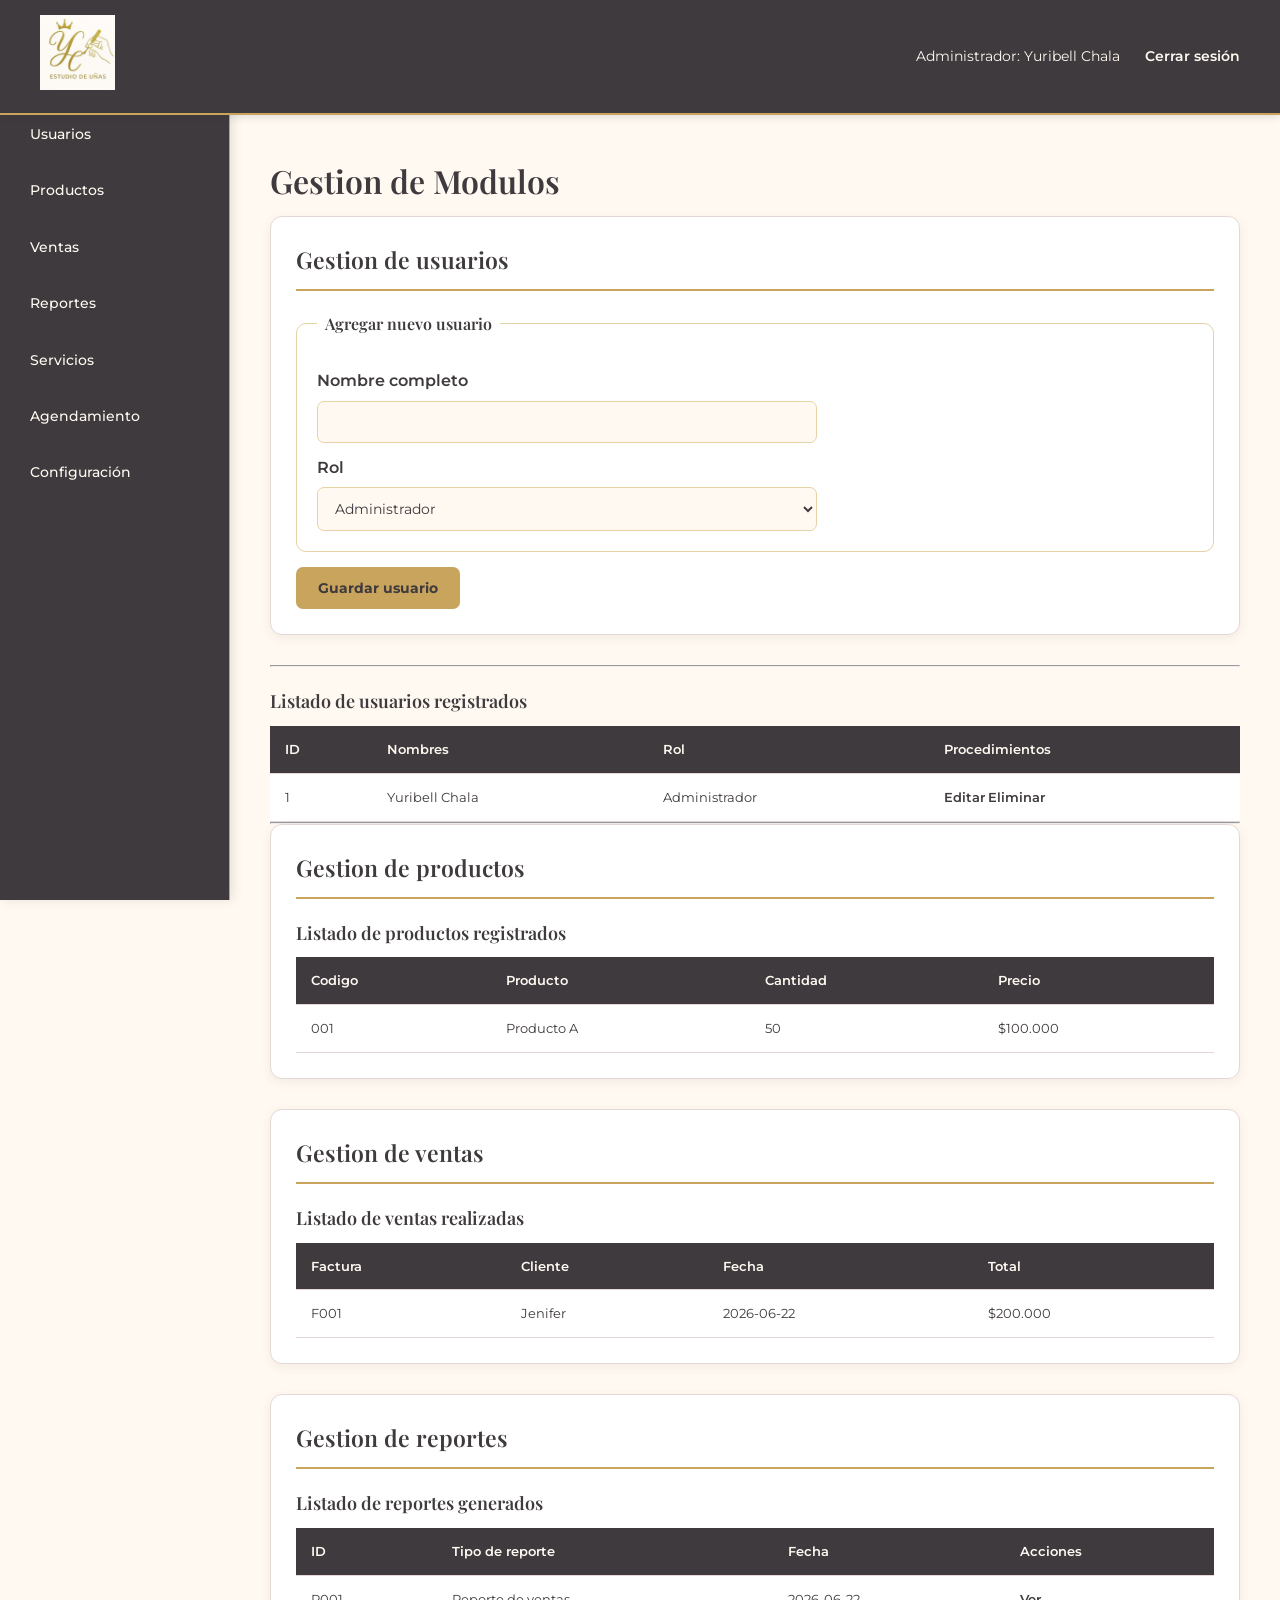
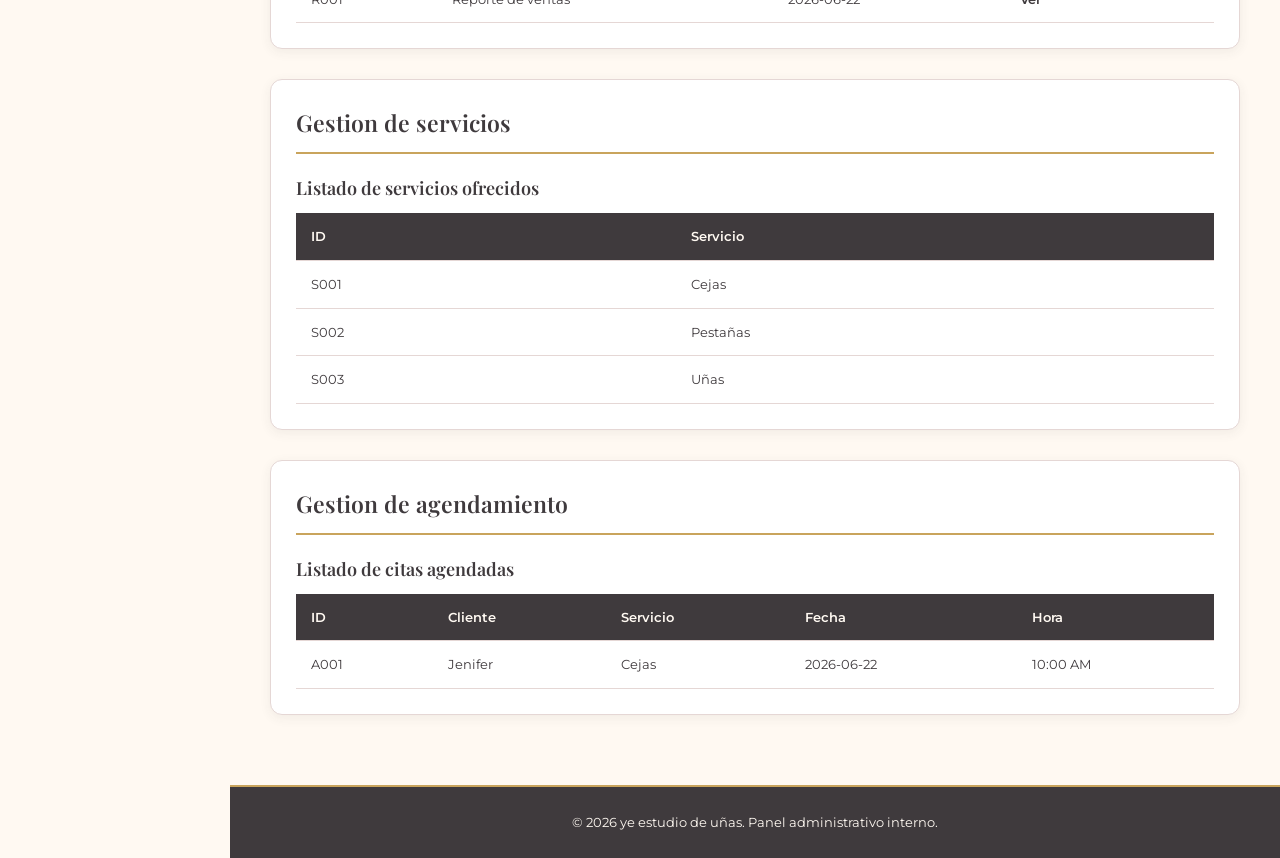
<file: admin.html>
<!DOCTYPE html>
<html lang="es">
<head>
    <meta charset="UTF-8">
    <meta name="viewport" content="width=device-width, initial-scale=1.0">
    <title>Panel Administrativo</title>
    <link rel="stylesheet" href="styles/style.css">
</head>
<body>

    <!--======= BARRA SUPERIOR ======-->
    <header>
        <a href="index.html">
            <img src="assets/images/logo.png" alt="Logo de la empresa" class="logo">
        </a>
        <nav aria-label="Cuenta de usuario">
            <ul>
                <li>Administrador: Yuribell Chala</li>
                <li><a href="login.html">Cerrar sesión</a></li>
            </ul>
        </nav>

    </header>
    <hr>

    <!--======= BARRA LATERAL DE MODULOS ======-->
    <aside arial-label="Menu de administracion">
    <nav aria-label="Modulos del sistema">
        <ul>
            <li><a href="#modulo-usuarios">Usuarios</a></li>
            <li><a href="#modulo-productos">Productos</a></li>
            <li><a href="#modulo-ventas">Ventas</a></li>
            <li><a href="#modulo-reportes">Reportes</a></li>
            <li><a href="#modulo-servicios">Servicios</a></li>
            <li><a href="#modulo-agendamiento">Agendamiento</a></li>
            <li><a href="#modulo-configuracion">Configuración</a></li>
        </ul>
    </nav>
    </aside>
    <hr>
    <!--======= CONTENIDO PRINCIPAL ======-->
    <main>
        <h1>Gestion de Modulos</h1>
        <section id="modulo-usuarios" arial-labelledby="titulo-modulo-usuarios">
            <h2 id="titulo-usuarios">Gestion de usuarios</h2>

        <form action="#" method="post">
            <fieldset>
                <legend>Agregar nuevo usuario</legend>
                <div>
                    <label for="nombre-usuario">Nombre completo</label>
                    <input type="text" id="nombre-usuario" name="nombre-usuario" required>
                </div>
                <div>
                    <label for="rol-cliente">Rol</label>
                    <select id="rol-cliente" name="rol-cliente" required>
                        <option value="admin">Administrador</option>
                        <option value="user">cliente</option>
                    </select>
                </div>
            </fieldset>
            <button type="submit">Guardar usuario</button>
        </form>
        </section>
        
        <hr>
        <!-- Tabla de datos -->
         <table>
            <caption>Listado de usuarios registrados</caption>
            <thead>
                <tr>
                    <th scope="col">ID</th>
                    <th scope="col">Nombres</th>
                    <th scope="col">Rol</th>
                    <th scope="col">Procedimientos</th>
                </tr>
            </thead>
            <tbody>
                <tr>
                    <td>1</td>
                    <td>Yuribell Chala</td>
                    <td>Administrador</td>
                    <td><a href="#">Editar</a> <a href="#">Eliminar</a></td>
                </tr>
            </tbody>
         </table>
        </section>
        
        <hr>
        <section id="modulo-Productos" arial-labelledby="titulo-modulo-productos">
            <h2 id="titulo-productos">Gestion de productos</h2>
            <table>
                <caption>Listado de productos registrados</caption>
                <thead>
                    <tr>
                        <th scope="col">Codigo</th>
                        <th scope="col">Producto</th>
                        <th scope="col">Cantidad</th>
                        <th scope="col">Precio</th>
                    </tr>
                </thead>
                <tbody>
                    <tr>
                        <td>001</td>
                        <td>Producto A</td>
                        <td>50</td>
                        <td>$100.000</td>
                    </tr>
                </tbody>
            </table>
        </section>
        <section id="modulo-ventas" arial-labelledby="titulo-modulo-ventas">
            <h2 id="titulo-ventas">Gestion de ventas</h2>
            <table>
                <caption>Listado de ventas realizadas</caption>
                <thead>
                    <tr> 
                        <th scope="col">Factura</th>
                        <th scope="col">Cliente</th>
                        <th scope="col">Fecha</th>
                        <th scope="col">Total</th>
                    </tr>
                </thead>
                <tbody>
                    <tr> 
                        <td>F001</td>
                        <td>Jenifer</td>
                        <td>2026-06-22</td>
                        <td>$200.000</td>
                    </tr>
                </tbody>
            </table>
        </section>
        <section id="modulo-reportes" arial-labelledby="titulo-modulo-reportes">
            <h2 id="titulo-reportes">Gestion de reportes</h2>
            <table>
                <caption>Listado de reportes generados</caption>
                <thead>
                    <tr> 
                        <th scope="col">ID</th>
                        <th scope="col">Tipo de reporte</th>
                        <th scope="col">Fecha</th>
                        <th scope="col">Acciones</th>
                    </tr>
                </thead>
                <tbody>
                    <tr> 
                        <td>R001</td>
                        <td>Reporte de ventas</td>
                        <td>2026-06-22</td>
                        <td><a href="#">Ver</a></td>
                    </tr>
                </tbody>
            </table>
        </section>
        <section id="modulo-servicios" arial-labelledby="titulo-modulo-servicios">
            <h2 id="titulo-servicios">Gestion de servicios</h2>
            <table>
                <caption>Listado de servicios ofrecidos</caption>
                <thead>
                    <tr> 
                        <th scope="col">ID</th>
                        <th scope="col">Servicio</th>
                    </tr>
                </thead>
                <tbody>
                    <tr> 
                        <td>S001</td>
                        <td>Cejas</td>
                    </tr>
                    <tr> 
                        <td>S002</td>
                        <td>Pestañas</td>
                    </tr>
                    <tr> 
                        <td>S003</td>
                        <td>Uñas</td>
                    </tr>
                </tbody>
            </table>
        </section>
        <section id="modulo-agendamiento" arial-labelledby="titulo-modulo-agendamiento">
            <h2 id="titulo-agendamiento">Gestion de agendamiento</h2>
            <table>
                <caption>Listado de citas agendadas</caption>
                <thead>
                    <tr> 
                        <th scope="col">ID</th>
                        <th scope="col">Cliente</th>
                        <th scope="col">Servicio</th>
                        <th scope="col">Fecha</th>
                        <th scope="col">Hora</th>
                    </tr>
                </thead>
                <tbody>
                    <tr> 
                        <td>A001</td>
                        <td>Jenifer</td>
                        <td>Cejas</td>
                        <td>2026-06-22</td>
                        <td>10:00 AM</td>
                    </tr>
                </tbody>
            </table>
        </section>   
   
    </main>
    <footer>
        <p>&copy; 2026 ye estudio de uñas. Panel administrativo interno. </p>
    </footer>

    
</body>
</html>
</file>
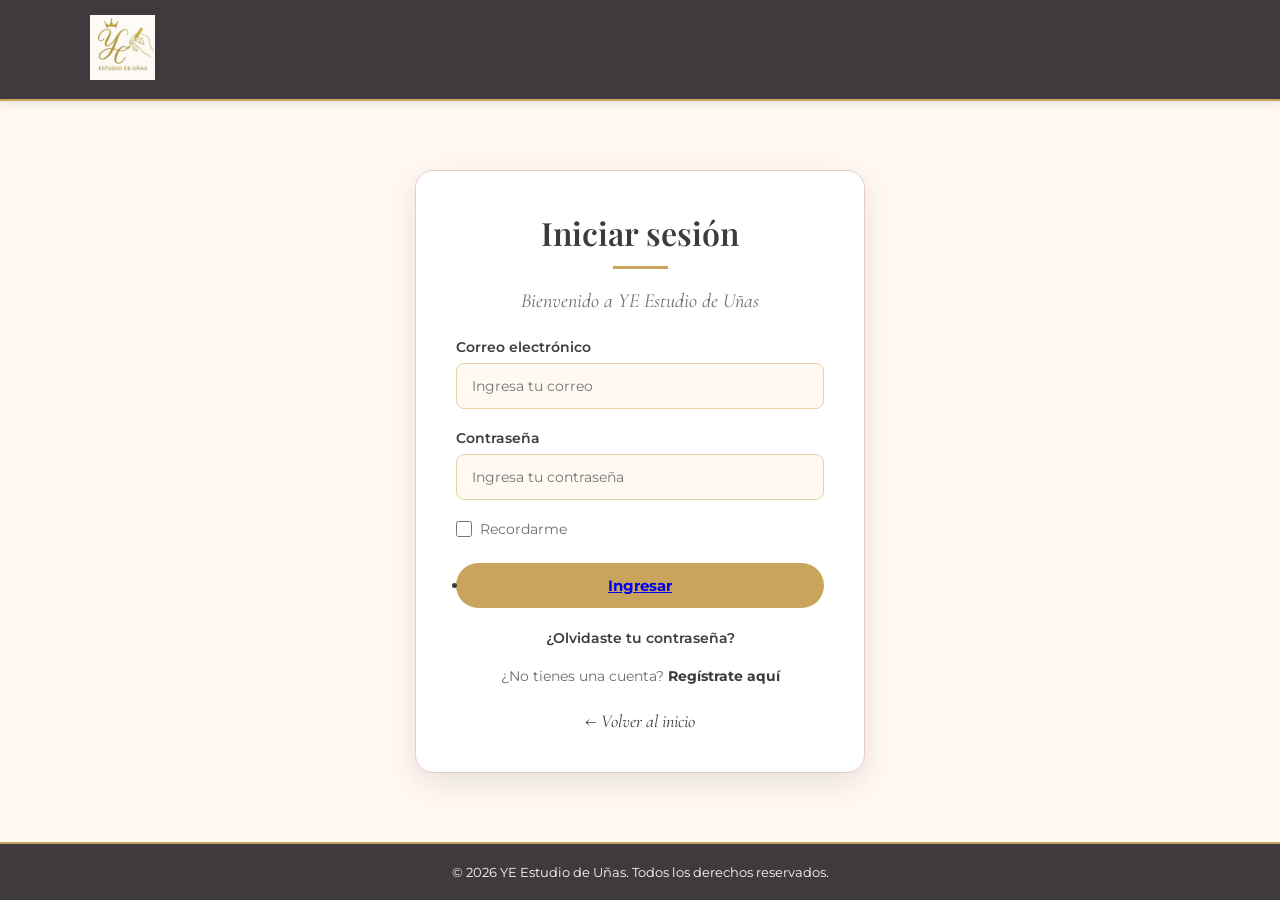
<file: login.html>
<!DOCTYPE html>
<html lang="es">

<head>

    <meta charset="UTF-8">

    <meta name="viewport" content="width=device-width, initial-scale=1.0">

    <meta name="description"
          content="Inicio de sesión de YE Estudio de Uñas">

    <title>Iniciar sesión | YE Estudio de Uñas</title>

    <link rel="stylesheet" href="styles/stylel.css">

</head>


<body>

    <!-- ===== ENCABEZADO ===== -->

    <header class="login-header">

        <a href="index.html">

            <img
                src="assets/images/logo.png"
                alt="Logo YE Estudio de Uñas"
                class="login-logo"
            >

        </a>

    </header>


    <!-- ===== CONTENIDO PRINCIPAL ===== -->

    <main class="login-main">

        <section
            class="login-container"
            aria-labelledby="titulo-login"
        >

            <div class="login-card">

                <h1 id="titulo-login">
                    Iniciar sesión
                </h1>

                <p class="login-subtitle">
                    Bienvenido a YE Estudio de Uñas
                </p>


                <!-- ===== FORMULARIO ===== -->

                <form action="#" method="POST">

                    <fieldset>

                        <legend>
                            Acceso a tu cuenta
                        </legend>


                        <!-- CORREO -->

                        <div class="form-group">

                            <label for="correo">
                                Correo electrónico
                            </label>

                            <input
                                type="email"
                                id="correo"
                                name="correo"
                                placeholder="Ingresa tu correo"
                                required
                            >

                        </div>


                        <!-- CONTRASEÑA -->

                        <div class="form-group">

                            <label for="password">
                                Contraseña
                            </label>

                            <input
                                type="password"
                                id="password"
                                name="password"
                                placeholder="Ingresa tu contraseña" required
                                pattern="^(?=.*[a-z])(?=.*[A-Z])(?=.*\d)(?=.*[@$!%*?&])[A-Za-z\d@$!%*?&]{8,}$"
                                title="La contraseña debe tener al menos 8 caracteres, incluyendo una letra mayúscula, una letra minúscula, un número y un carácter especial."
                            >
                            <!-- Botón para mostrar / ocultar contraseña -->
                            <button 
                            type="button" 
                            id="togglePassword" 
                            style="position: absolute; right: 10px; background: none; border: none; cursor: pointer; font-size: 1.1rem;"
                            aria-label="Mostrar u ocultar contraseña"
                            
                            ></button>
                        </div>


                        <!-- RECORDAR -->

                        <div class="remember">

                            <input
                                type="checkbox"
                                id="recordar"
                                name="recordar"
                            >

                            <label for="recordar">
                                Recordarme
                            </label>

                        </div>


                        <!-- BOTÓN -->
                         
                        <button
                            type="submit"
                            class="btn-login"
                        >
                        <ul>
                            <li><a href="admin.html"> Ingresar </a></li>
                            </ul>
                        </button>
                         
                    </fieldset>

                </form>


                <!-- ===== OPCIONES ===== -->

                <p class="forgot-password">

                    <a href="#">
                        ¿Olvidaste tu contraseña?
                    </a>

                </p>


                <p class="register">

                    ¿No tienes una cuenta?

                    <a href="registro.html">
                        Regístrate aquí
                    </a>

                </p>


                <!-- VOLVER AL INICIO -->

                <a
                    href="index.html"
                    class="back-home"
                >
                    ← Volver al inicio
                </a>

            </div>

        </section>

    </main>


    <!-- ===== PIE DE PÁGINA ===== -->

    <footer class="login-footer">

        <p>
            &copy; 2026 YE Estudio de Uñas.
            Todos los derechos reservados.
        </p>

    </footer>

</body>

</html>
</file>
<file: styles/style.css>
@import url('https://fonts.googleapis.com/css2?family=Cormorant+Garamond:ital,wght@1,400;1,500;1,600&family=Montserrat:wght@300;400;500;600;700&family=Playfair+Display:wght@500;600;700&display=swap');


:root {
    --dorado-metalico: #C9A45C;
    --marfil-calido: #FFF9F2;
    --rosa-suave: #E8C9D2;
    --gris-carbon: #3F3A3D;
    --blanco: #FFFFFF;
    --rosa-claro: #F7E9ED;
    --dorado-claro: #E5D2A5;
    --gris-claro: #706B6E;
    --borde: #E5D7D5;
}


* {
    margin: 0;
    padding: 0;
    box-sizing: border-box;
}

html {
    scroll-behavior: smooth;
}

body {
    font-family: 'Montserrat', sans-serif;
    background-color: var(--marfil-calido);
    color: var(--gris-carbon);
    line-height: 1.6;
}


/* H1 y H2 */

h1,
h2 {
    font-family: 'Playfair Display', serif;
    font-weight: 600;
    color: var(--gris-carbon);
}

/* H3 */
h3 {
    font-family: 'Playfair Display', serif;
    font-weight: 600;
    color: var(--gris-carbon);
}

p,
label,
input,
select,
button,
table,
nav,
aside {
    font-family: 'Montserrat', sans-serif;
}

.precio,
.total,
.valor,
.acento,
.frase-destacada {
    font-family: 'Cormorant Garamond', serif;
    font-style: italic;
    font-weight: 600;
}



header {
    background-color: var(--gris-carbon);
    min-height: 85px;
    display: flex;
    align-items: center;
    justify-content: space-between;
    padding: 15px 40px;
    border-bottom: 2px solid var(--dorado-metalico);  
    box-shadow: 0 2px 8px rgba(63, 58, 61, 0.15);
    position: sticky;
    top: 0;
    z-index: 1000;
}
.logo {
    width: 75px;
    height: auto;
    object-fit: contain;
}

header nav ul {
    list-style: none;
    display: flex;
    align-items: center;
    gap: 25px;
}

header nav li {
    color: var(--marfil-calido);
    font-size: 14px;
}

header nav a {
    text-decoration: none;
    color: var(--marfil-calido);
    font-family: 'Montserrat', sans-serif;
    font-weight: 600;
    transition: 0.3s;
}

header nav a:hover {
    color: var(--dorado-metalico);
}



aside {
    width: 230px;
    background-color: var(--gris-carbon);
    min-height: calc(100vh - 85px);
    position: fixed;
    left: 0;
    top: 85px;
    padding: 25px 15px;
    border-right: 1px solid var(--dorado-metalico);
    box-shadow: 3px 0 10px rgba(63, 58, 61, 0.12);
}

aside nav ul {
    list-style: none;
}

aside nav li {
    margin-bottom: 8px;
}

aside nav a {
    display: block;
    color: var(--marfil-calido);
    text-decoration: none;
    padding: 13px 15px;
    border-radius: 8px;
    font-family: 'Montserrat', sans-serif;
    font-size: 14px;
    font-weight: 500;

    transition: 0.3s;
}

aside nav a:hover {
    background-color: var(--dorado-metalico);
    color: var(--gris-carbon);
    padding-left: 20px;
}



main {
    margin-left: 230px;
    padding: 40px;
    max-width: 1400px;
}

main > h1 {
    font-family: 'Playfair Display', serif;
    color: var(--gris-carbon);
    font-size: 32px;
    margin-bottom: 10px;
}

main > p {
    font-family: 'Montserrat', sans-serif;
    color: var(--gris-claro);
    margin-bottom: 30px;
}



section {
    background-color: var(--blanco);
    padding: 25px;
    margin-bottom: 30px;
    border-radius: 12px;
    box-shadow: 0 3px 12px rgba(63, 58, 61, 0.07);
    border: 1px solid var(--borde);
}

section h2 {
    color: var(--gris-carbon);
    font-family: 'Playfair Display', serif;
    font-size: 23px;
    margin-bottom: 20px;
    border-bottom: 2px solid var(--dorado-metalico);
    padding-bottom: 10px;
}

form {
    width: 100%;
}

fieldset {
    border: 1px solid var(--dorado-claro);
    border-radius: 10px;
    padding: 20px;
    margin-bottom: 15px;
}

legend {
    color: var(--gris-carbon);
    font-family: 'Playfair Display', serif;
    font-weight: 600;
    padding: 0 8px;
}

label {
    display: block;
    margin-bottom: 7px;
    margin-top: 12px;
    color: var(--gris-carbon);
    font-weight: 600;
}

input,
select {
    width: 100%;
    max-width: 500px;
    padding: 11px 13px;
    border: 1px solid var(--dorado-claro);
    border-radius: 7px;
    font-family: 'Montserrat', sans-serif;
    font-size: 14px;
    background-color: var(--marfil-calido);
    color: var(--gris-carbon);
    outline: none;
    transition: 0.3s;
}

input:focus,
select:focus {
    border-color: var(--dorado-metalico);
    box-shadow: 0 0 0 3px rgba(201, 164, 92, 0.15);
}



button {
    background-color: var(--dorado-metalico);
    color: var(--gris-carbon);
    border: none;
    padding: 12px 22px;
    border-radius: 7px;
    cursor: pointer;
    font-family: 'Montserrat', sans-serif;
    font-size: 14px;
    font-weight: 700;
    transition: 0.3s;
}

button:hover {
    background-color: var(--gris-carbon);
    color: var(--marfil-calido);
    transform: translateY(-1px);
}

table {
    width: 100%;
    border-collapse: collapse;
    margin-top: 20px;
    background-color: var(--blanco);
}

caption {
    text-align: left;
    font-family: 'Playfair Display', serif;
    font-weight: 600;
    color: var(--gris-carbon);
    margin-bottom: 10px;
    font-size: 18px;
}

thead {
    background-color: var(--gris-carbon);
    color: var(--marfil-calido);
}

th,
td {
    padding: 13px 15px;
    text-align: left;
    border-bottom: 1px solid var(--borde);
}

th {
    font-family: 'Montserrat', sans-serif;
    font-size: 13px;
    font-weight: 600;
}

td {
    color: var(--gris-carbon);
    font-family: 'Montserrat', sans-serif;
    font-size: 13px;
}

tbody tr:hover {
    background-color: var(--rosa-claro);
}



td a {
    color: var(--gris-carbon);
    text-decoration: none;
    font-family: 'Montserrat', sans-serif;
    font-weight: 600;
    transition: 0.3s;
}

td a:hover {
    color: var(--dorado-metalico);
    text-decoration: underline;
}

.precio,
.total,
.valor {
    font-family: 'Cormorant Garamond', serif;
    font-style: italic;
    font-size: 20px;
    font-weight: 600;
    color: var(--gris-carbon);
}

footer {
    margin-left: 230px;
    background-color: var(--gris-carbon);
    color: var(--marfil-calido);
    text-align: center;
    padding: 25px;
    border-top: 2px solid var(--dorado-metalico);}

footer hr {
    display: none;
}

footer p {
    font-family: 'Montserrat', sans-serif;
    font-size: 13px;
}

body > hr,
header + hr,
aside + hr {
    display: none;
}



@media (max-width: 900px) {

    aside {
        width: 190px;
    }

    main {
        margin-left: 190px;
        padding: 25px;
    }

    footer {
        margin-left: 190px;
    }

    header {
        padding: 15px 20px;
    }

    header nav ul {
        gap: 12px;
    }

}


@media (max-width: 700px) {

    header {
        flex-direction: column;

        gap: 12px;

        text-align: center;
    }

    aside {
        position: static;
        width: 100%;
        min-height: auto;
        border-right: none;
        border-bottom: 2px solid var(--dorado-metalico);
    }

    aside nav ul {
        display: flex;
        flex-wrap: wrap;
        justify-content: center;
        gap: 5px;
    }

    aside nav li {
        margin-bottom: 0;
    }

    main {
        margin-left: 0;
        padding: 20px;
    }

    footer {
        margin-left: 0;
    }

    table {
        display: block;
        overflow-x: auto;
        white-space: nowrap;
    }

}
</file>
<file: styles/stylel.css>
@import url('https://fonts.googleapis.com/css2?family=Cormorant+Garamond:ital,wght@1,400;1,500;1,600&family=Montserrat:wght@300;400;500;600;700&family=Playfair+Display:wght@500;600;700&display=swap');

:root {
    --dorado-metalico: #C9A45C;
    --marfil-calido: #FFF9F2;
    --rosa-suave: #E8C9D2;
    --gris-carbon: #3F3A3D;
    --rosa-claro: #F7E9ED;
    --dorado-claro: #E5D2A5;
    --blanco: #FFFFFF;
    --gris-medio: #706B6E;
}



* {
    margin: 0;
    padding: 0;
    box-sizing: border-box;
}

html {
    scroll-behavior: smooth;
}

body {
    font-family: 'Montserrat', sans-serif;
    min-height: 100vh;
    background-color: var(--marfil-calido);
    color: var(--gris-carbon);
    display: flex;
    flex-direction: column;
}


.login-header {
    width: 100%;
    background-color: var(--gris-carbon);
    padding: 15px 7%;
    border-bottom: 2px solid var(--dorado-metalico);
    box-shadow: 0 2px 8px rgba(63, 58, 61, 0.15);
    display: flex;
    align-items: center;
}


.login-logo {
    width: 65px;
    height: 65px;
    object-fit: contain;
}


.login-main {
    flex: 1;
    display: flex;
    justify-content: center;
    align-items: center;
    padding: 50px 20px;
}


.login-container {
    width: 100%;
    max-width: 450px;
}


.login-card {
    background-color: var(--blanco);
    padding: 40px;
    border-radius: 18px;
    border: 1px solid var(--rosa-suave);
    box-shadow:0 10px 30px rgba(63, 58, 61, 0.12);
    text-align: center;
}

.login-card h1 {
    color: var(--gris-carbon);
    font-family: 'Playfair Display', serif;
    font-weight: 600;
    font-size: 32px;
    margin-bottom: 8px;
}

.login-card h1::after {
    content: "";
    display: block;
    width: 55px;
    height: 3px;
    background-color: var(--dorado-metalico);
    margin: 12px auto 20px;
}


.login-subtitle {
    color: var(--gris-medio);
    font-family: 'Cormorant Garamond', serif;
    font-style: italic;
    font-size: 20px;
    margin-bottom: 25px;
}


fieldset {
    border: none;
    padding: 0;
    margin: 0;
}

legend {
    display: none;
}


.form-group {
    text-align: left;
    margin-bottom: 20px;
}

.form-group label {
    display: block;
    color: var(--gris-carbon);
    font-family: 'Montserrat', sans-serif;
    font-weight: 600;
    font-size: 14px;
    margin-bottom: 7px;
}

.form-group input[type="email"],
.form-group input[type="password"] {
    width: 100%;
    padding: 13px 15px;
    border: 1px solid var(--dorado-claro);
    border-radius: 8px;
    outline: none;
    font-family: 'Montserrat', sans-serif;
    font-size: 14px;
    color: var(--gris-carbon);
    background-color: var(--marfil-calido);
    transition: all 0.3s ease;
}

.form-group input[type="email"]:focus,
.form-group input[type="password"]:focus {
    border-color: var(--dorado-metalico);
    background-color: var(--blanco);
    box-shadow: 0 0 0 3px rgba(201, 164, 92, 0.15);
}


.remember {
    display: flex;
    align-items: center;
    gap: 8px;
    text-align: left;
    margin-bottom: 25px;
}

.remember input {
    accent-color: var(--dorado-metalico);
    width: 16px;
    height: 16px;
}

.remember label {
    color: var(--gris-medio);
    font-family: 'Montserrat', sans-serif;
    font-size: 14px;
}


.btn-login {
    width: 100%;
    padding: 13px;
    border: none;
    border-radius: 25px;
    background-color: var(--dorado-metalico);
    color: var(--gris-carbon);
    font-family: 'Montserrat', sans-serif;
    font-size: 15px;
    font-weight: 700;
    cursor: pointer;
    transition: all 0.3s ease;
}

.btn-login:hover {
    background-color: var(--gris-carbon);
    color: var(--marfil-calido);
    transform: translateY(-2px);
    box-shadow:0 5px 12px rgba(63, 58, 61, 0.20);
}


.forgot-password {
    margin-top: 20px;
    font-family: 'Montserrat', sans-serif;
}

.forgot-password a {
    color: var(--gris-carbon);
    text-decoration: none;
    font-family: 'Montserrat', sans-serif;
    font-size: 14px;
    font-weight: 600;
}

.forgot-password a:hover {
    color: var(--dorado-metalico);
    text-decoration: underline;
}


.register {
    color: var(--gris-medio);
    font-family: 'Montserrat', sans-serif;
    font-size: 14px;
    margin-top: 20px;
}

.register a {
    color: var(--gris-carbon);
    text-decoration: none;
    font-family: 'Montserrat', sans-serif;
    font-weight: 700;
}

.register a:hover {
    color: var(--dorado-metalico);
    text-decoration: underline;
}


.back-home {
    display: inline-block;
    margin-top: 25px;
    color: var(--gris-carbon);
    text-decoration: none;
    font-family: 'Cormorant Garamond', serif;
    font-style: italic;
    font-size: 18px;
    transition: 0.3s;
}

.back-home:hover {
    color: var(--dorado-metalico);
}


.login-footer {
    background-color: var(--gris-carbon);
    color: var(--marfil-calido);
    text-align: center;
    padding: 20px;
    border-top: 2px solid var(--dorado-metalico);
}

.login-footer p {
    font-family: 'Montserrat', sans-serif;
    font-size: 13px;
}


@media (max-width: 500px) {

    .login-header {
        justify-content: center;
        padding: 12px;
    }

    .login-logo {
        width: 60px;
        height: 60px;
    }

    .login-main {
        padding: 30px 15px;
    }

    .login-card {
        padding: 30px 22px;
    }

    .login-card h1 {
        font-size: 28px;
    }

    .login-subtitle {
        font-size: 18px;
    }
}
</file>
